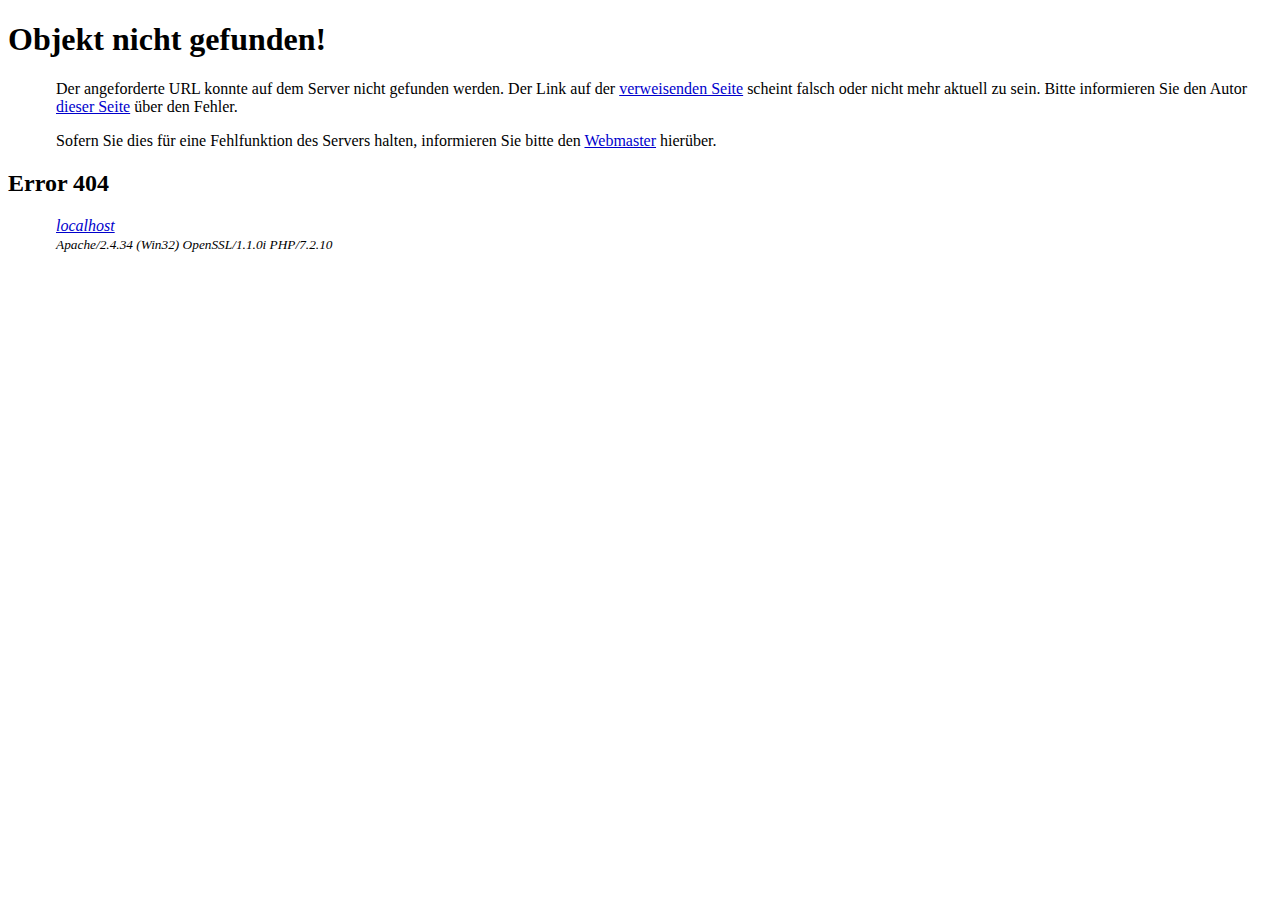
<file: calendar/tmp.html>
<?xml version="1.0" encoding="UTF-8"?>

<!DOCTYPE html PUBLIC "-//W3C//DTD XHTML 1.0 Strict//EN"

  "http://www.w3.org/TR/xhtml1/DTD/xhtml1-strict.dtd">

<html xmlns="http://www.w3.org/1999/xhtml" lang="de" xml:lang="de">

<head>

<title>Objekt nicht gefunden!</title>

<link rev="made" href="mailto:postmaster@localhost" />

<style type="text/css"><!--/*--><![CDATA[/*><!--*/ 

    body { color: #000000; background-color: #FFFFFF; }

    a:link { color: #0000CC; }

    p, address {margin-left: 3em;}

    span {font-size: smaller;}

/*]]>*/--></style>

</head>



<body>

<h1>Objekt nicht gefunden!</h1>

<p>





    Der angeforderte URL konnte auf dem Server nicht gefunden werden.



  



    Der Link auf der

    <a href="http://localhost:8080/website-sandbox/calendar/">verweisenden

    Seite</a> scheint falsch oder nicht mehr aktuell zu sein.

    Bitte informieren Sie den Autor

    <a href="http://localhost:8080/website-sandbox/calendar/">dieser Seite</a>

    &uuml;ber den Fehler.



  



</p>

<p>

Sofern Sie dies f&uuml;r eine Fehlfunktion des Servers halten,

informieren Sie bitte den 

<a href="mailto:postmaster@localhost">Webmaster</a>

hier&uuml;ber.



</p>



<h2>Error 404</h2>

<address>

  <a href="/">localhost</a><br />

  <span>Apache/2.4.34 (Win32) OpenSSL/1.1.0i PHP/7.2.10</span>

</address>

</body>

</html>
</file>
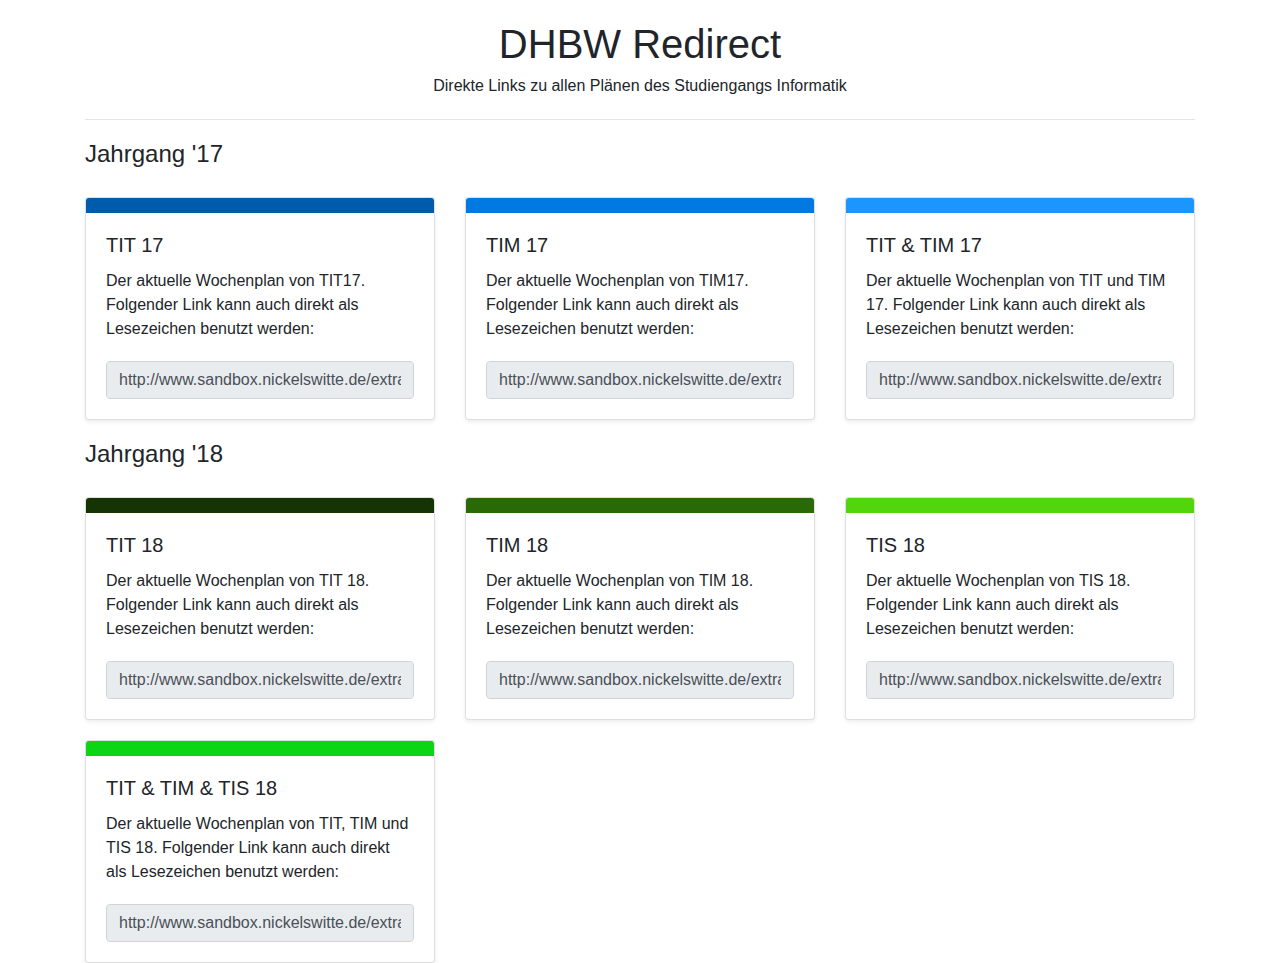
<file: extras/dhbw-plans.html>
<!doctype html>
<html>

<head lang="de">
	<meta charset="utf-8">
	<title>DHBW Redirect</title>
	<meta name="Nickels Witte" content="">
	<meta name="description" content="">
	<meta name="viewport" content="width=device-width, initial-scale=1">

	<!-- The different css stylings -->
	<link rel="stylesheet" href="../css/style.css">
	<link rel="stylesheet" href="../css/redirect.css">

	<!-- Bootstrap -->
	<link rel="stylesheet" href="../lib/bootstrap-4.3.1-dist/css/bootstrap.min.css">

	<!-- Set Favicon -->
	<link rel="shortcut icon" href="../img/favicon.ico">

	<!-- Favicon -->
	<link rel="icon" type="image/png" href="../img/favicon.ico" sizes="32x32">
	<link rel="icon" type="image/png" href="../img/favicon.ico" sizes="96x96">

</head>

<body>

	<div class="container">

		<!-- Title -->
		<div class="row top-buffer">
			<div class="col">
				<h1 class="text-center">DHBW Redirect</h1>
				<!---->
				
				<h6 class="text-center">Direkte Links zu allen Plänen des Studiengangs Informatik</h6>
			</div>
		</div>

		<hr/>


		<div class="row top-buffer">
			<div class="col">
				<p class="h4">Jahrgang '17</p>
			</div>
		</div>

		<!-- First deck of cards -->
		<div class="row top-buffer">
			<div class="col-md">
				<div class="card-deck">
					
					<div class="card shadow-animation" onclick="raplaRedirect('TIT17');" style="cursor: pointer;">
						<div class="bd-placeholder-img card-img-top" style="background-color: #005baa; height:15px;"></div>
						<div class="card-body">
							<h5 class="card-title">TIT 17</h5>

							<p class="card-text">Der aktuelle Wochenplan von TIT17. Folgender Link kann auch direkt als Lesezeichen benutzt werden:</p>
							
							<input class="form-control top-buffer" id="input_tim17" type="text" onclick="event.stopPropagation();this.select();"
								value="http://www.sandbox.nickelswitte.de/extras/dhbw-redirect.html?course=TIT17"
								readonly>
							
						</div>
					</div>

					<div class="card shadow-animation" onclick="raplaRedirect('TIM17')" style="cursor: pointer;">
						<div class="bd-placeholder-img card-img-top" style="background-color: #0079e2; height: 15px; "></div>
						<div class="card-body">
							<h5 class="card-title">TIM 17</h5>

							<p class="card-text">Der aktuelle Wochenplan von TIM17. Folgender Link kann auch direkt als Lesezeichen benutzt werden:</p>
							
							<input class="form-control top-buffer" type="text" onclick="event.stopPropagation();this.select();"
								value="http://www.sandbox.nickelswitte.de/extras/dhbw-redirect.html?course=TIM17"
								readonly>
							
						</div>
					</div>


					<div class="card shadow-animation" onclick="raplaRedirect('TIM17%2BTIT17')" style="cursor: pointer;">
						<div class="bd-placeholder-img card-img-top" style="background-color: #1c96ff; height: 15px; "></div>
						<div class="card-body">
							<h5 class="card-title">TIT & TIM 17</h5>

							<p class="card-text">Der aktuelle Wochenplan von TIT und TIM 17. Folgender Link kann auch direkt als Lesezeichen benutzt werden:</p>
							
							<input class="form-control top-buffer" type="text" onclick="event.stopPropagation();this.select();"
								value="http://www.sandbox.nickelswitte.de/extras/dhbw-redirect.html?course=TIM17%2BTIT17"
								readonly>	
						</div>
					</div>
				</div>
			</div>
		</div>



		<div class="row top-buffer">
			<div class="col">
				<p class="h4">Jahrgang '18</p>
			</div>
		</div>

		
		<!-- Second deck of cards -->
		<div class="row top-buffer">
			<div class="col">
				<div class="card-deck">
					<div class="card shadow-animation" onclick="raplaRedirect('TIT18');" style="cursor: pointer;">
						<div class="bd-placeholder-img card-img-top" style="background-color: #143503; height: 15px; "></div>
						<div class="card-body">
							<h5 class="card-title">TIT 18</h5>
							<p class="card-text">Der aktuelle Wochenplan von TIT 18. 
								Folgender Link kann auch direkt als Lesezeichen benutzt werden:</p>
							<input class="form-control top-buffer" type="text" onclick="event.stopPropagation();this.select();"
							value="http://www.sandbox.nickelswitte.de/extras/dhbw-redirect.html?course=TIT18"
							readonly>
						</div>
					</div>
					<div class="card shadow-animation" onclick="raplaRedirect('TIM18');" style="cursor: pointer;">
						<div class="bd-placeholder-img card-img-top" style="background-color: #296a06; height: 15px; "></div>
						<div class="card-body">
							<h5 class="card-title">TIM 18</h5>
							<p class="card-text">Der aktuelle Wochenplan von TIM 18. 
									Folgender Link kann auch direkt als Lesezeichen benutzt werden:
							</p>
							<input class="form-control top-buffer" type="text" onclick="event.stopPropagation();this.select();"
							value="http://www.sandbox.nickelswitte.de/extras/dhbw-redirect.html?course=TIM18"
							readonly>
						</div>
					</div>

					<div class="card shadow-animation" onclick="raplaRedirect('TIS18');" style="cursor: pointer;">
						<div class="bd-placeholder-img card-img-top" style="background-color: #53d50c; height: 15px; "></div>
						<div class="card-body">
							<h5 class="card-title">TIS 18</h5>
							<p class="card-text">Der aktuelle Wochenplan von TIS 18. 
									Folgender Link kann auch direkt als Lesezeichen benutzt werden:
							</p>
							<input class="form-control top-buffer" type="text" onclick="event.stopPropagation();this.select();"
							value="http://www.sandbox.nickelswitte.de/extras/dhbw-redirect.html?course=TIS18"
							readonly>
						</div>
					</div>
				</div>
			</div>
		</div>

		<div class="row top-buffer bottom-buffer">
			<div class="col-sm-4">
				<div class="card-deck">
					<div class="card shadow-animation" onclick="raplaRedirect('TIM18%2BTIT18%2BTIS18');" style="cursor: pointer;">
						<div class="bd-placeholder-img card-img-top" style="background-color: #0cd515; height: 15px; "></div>
						<div class="card-body">
							<h5 class="card-title">TIT & TIM & TIS 18</h5>
							<p class="card-text">Der aktuelle Wochenplan von TIT, TIM und TIS 18. 
								Folgender Link kann auch direkt als Lesezeichen benutzt werden:</p>
							<input class="form-control top-buffer" type="text" onclick="event.stopPropagation();this.select();"
							value="http://www.sandbox.nickelswitte.de/extras/dhbw-redirect.html?course=TIM18%2BTIT18%2BTIS18"
							readonly>
						</div>
					</div>
				</div>
			</div>
		</div>


	</div>



	
	<!-- Load the custom rapla js for redirection -->
	<script src="../js/rapla/rapla_utils.js"></script>


</body>

</html>
</file>
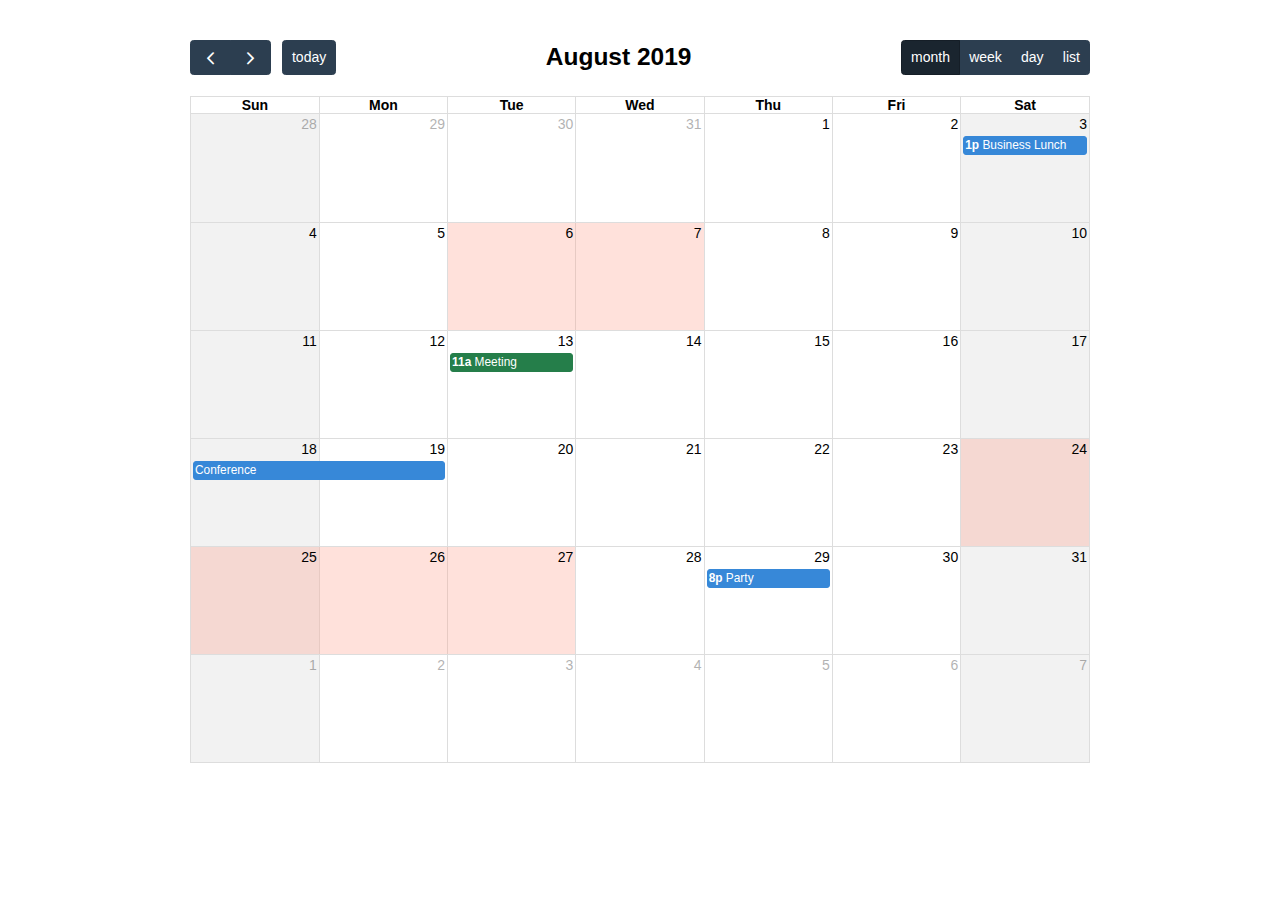
<file: lib/fullcalendar/examples/background-events.html>
<!DOCTYPE html>
<html>
<head>
<meta charset='utf-8' />
<link href='../packages/core/main.css' rel='stylesheet' />
<link href='../packages/daygrid/main.css' rel='stylesheet' />
<link href='../packages/timegrid/main.css' rel='stylesheet' />
<link href='../packages/list/main.css' rel='stylesheet' />
<script src='../packages/core/main.js'></script>
<script src='../packages/interaction/main.js'></script>
<script src='../packages/daygrid/main.js'></script>
<script src='../packages/timegrid/main.js'></script>
<script src='../packages/list/main.js'></script>
<script>

  document.addEventListener('DOMContentLoaded', function() {
    var calendarEl = document.getElementById('calendar');

    var calendar = new FullCalendar.Calendar(calendarEl, {
      plugins: [ 'interaction', 'dayGrid', 'timeGrid', 'list' ],
      header: {
        left: 'prev,next today',
        center: 'title',
        right: 'dayGridMonth,timeGridWeek,timeGridDay,listMonth'
      },
      defaultDate: '2019-08-12',
      navLinks: true, // can click day/week names to navigate views
      businessHours: true, // display business hours
      editable: true,
      events: [
        {
          title: 'Business Lunch',
          start: '2019-08-03T13:00:00',
          constraint: 'businessHours'
        },
        {
          title: 'Meeting',
          start: '2019-08-13T11:00:00',
          constraint: 'availableForMeeting', // defined below
          color: '#257e4a'
        },
        {
          title: 'Conference',
          start: '2019-08-18',
          end: '2019-08-20'
        },
        {
          title: 'Party',
          start: '2019-08-29T20:00:00'
        },

        // areas where "Meeting" must be dropped
        {
          groupId: 'availableForMeeting',
          start: '2019-08-11T10:00:00',
          end: '2019-08-11T16:00:00',
          rendering: 'background'
        },
        {
          groupId: 'availableForMeeting',
          start: '2019-08-13T10:00:00',
          end: '2019-08-13T16:00:00',
          rendering: 'background'
        },

        // red areas where no events can be dropped
        {
          start: '2019-08-24',
          end: '2019-08-28',
          overlap: false,
          rendering: 'background',
          color: '#ff9f89'
        },
        {
          start: '2019-08-06',
          end: '2019-08-08',
          overlap: false,
          rendering: 'background',
          color: '#ff9f89'
        }
      ]
    });

    calendar.render();
  });

</script>
<style>

  body {
    margin: 40px 10px;
    padding: 0;
    font-family: Arial, Helvetica Neue, Helvetica, sans-serif;
    font-size: 14px;
  }

  #calendar {
    max-width: 900px;
    margin: 0 auto;
  }

</style>
</head>
<body>

  <div id='calendar'></div>

</body>
</html>
</file>
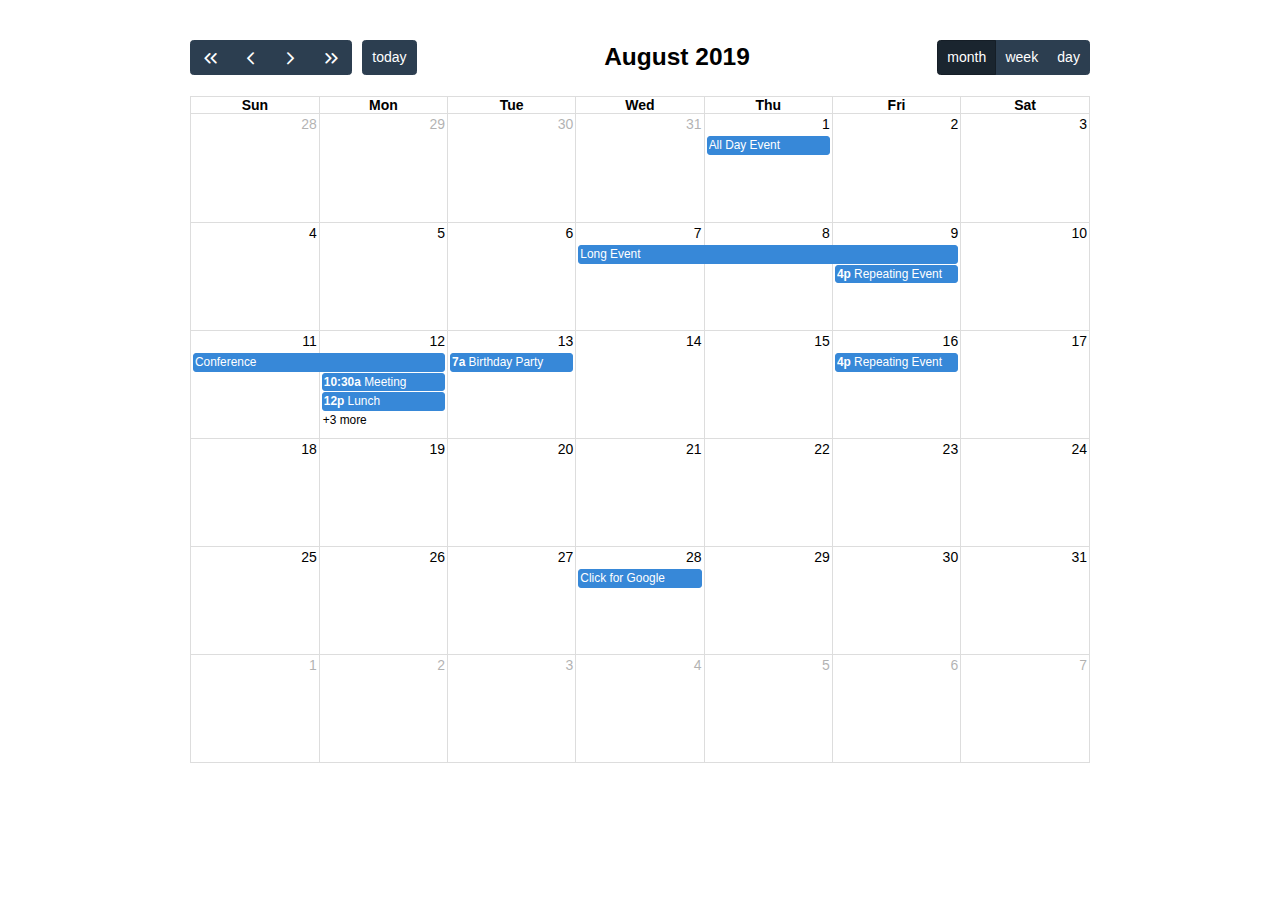
<file: lib/fullcalendar/examples/daygrid-views.html>
<!DOCTYPE html>
<html>
<head>
<meta charset='utf-8' />
<link href='../packages/core/main.css' rel='stylesheet' />
<link href='../packages/daygrid/main.css' rel='stylesheet' />
<script src='../packages/core/main.js'></script>
<script src='../packages/interaction/main.js'></script>
<script src='../packages/daygrid/main.js'></script>
<script>

  document.addEventListener('DOMContentLoaded', function() {
    var calendarEl = document.getElementById('calendar');

    var calendar = new FullCalendar.Calendar(calendarEl, {
      plugins: [ 'interaction', 'dayGrid' ],
      header: {
        left: 'prevYear,prev,next,nextYear today',
        center: 'title',
        right: 'dayGridMonth,dayGridWeek,dayGridDay'
      },
      defaultDate: '2019-08-12',
      navLinks: true, // can click day/week names to navigate views
      editable: true,
      eventLimit: true, // allow "more" link when too many events
      events: [
        {
          title: 'All Day Event',
          start: '2019-08-01'
        },
        {
          title: 'Long Event',
          start: '2019-08-07',
          end: '2019-08-10'
        },
        {
          groupId: 999,
          title: 'Repeating Event',
          start: '2019-08-09T16:00:00'
        },
        {
          groupId: 999,
          title: 'Repeating Event',
          start: '2019-08-16T16:00:00'
        },
        {
          title: 'Conference',
          start: '2019-08-11',
          end: '2019-08-13'
        },
        {
          title: 'Meeting',
          start: '2019-08-12T10:30:00',
          end: '2019-08-12T12:30:00'
        },
        {
          title: 'Lunch',
          start: '2019-08-12T12:00:00'
        },
        {
          title: 'Meeting',
          start: '2019-08-12T14:30:00'
        },
        {
          title: 'Happy Hour',
          start: '2019-08-12T17:30:00'
        },
        {
          title: 'Dinner',
          start: '2019-08-12T20:00:00'
        },
        {
          title: 'Birthday Party',
          start: '2019-08-13T07:00:00'
        },
        {
          title: 'Click for Google',
          url: 'http://google.com/',
          start: '2019-08-28'
        }
      ]
    });

    calendar.render();
  });

</script>
<style>

  body {
    margin: 40px 10px;
    padding: 0;
    font-family: Arial, Helvetica Neue, Helvetica, sans-serif;
    font-size: 14px;
  }

  #calendar {
    max-width: 900px;
    margin: 0 auto;
  }

</style>
</head>
<body>

  <div id='calendar'></div>

</body>
</html>
</file>
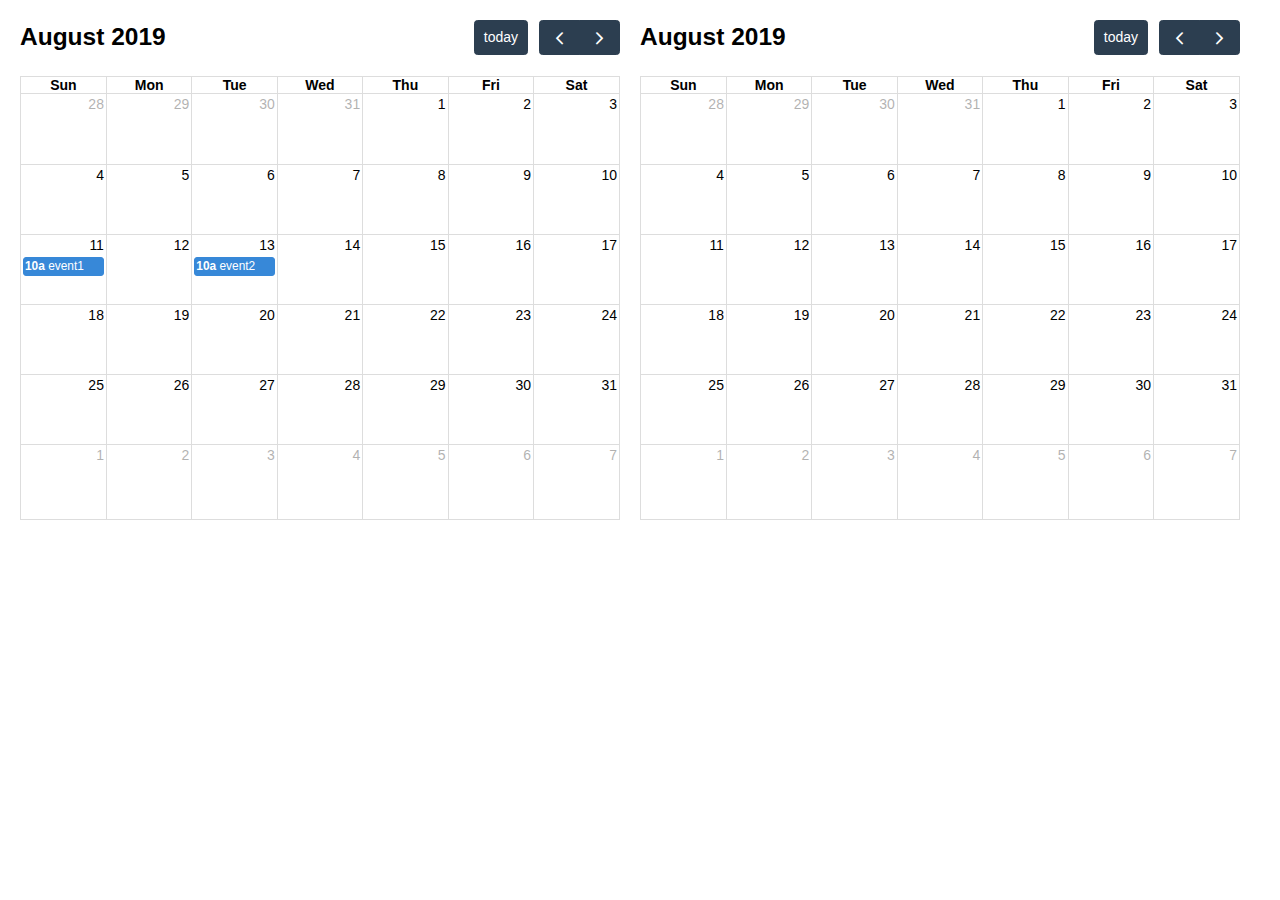
<file: lib/fullcalendar/examples/external-dragging-2cals.html>
<!DOCTYPE html>
<html>
<head>
<meta charset='utf-8' />
<link href='../packages/core/main.css' rel='stylesheet' />
<link href='../packages/daygrid/main.css' rel='stylesheet' />
<script src='../packages/core/main.js'></script>
<script src='../packages/interaction/main.js'></script>
<script src='../packages/daygrid/main.js'></script>
<script>

  document.addEventListener('DOMContentLoaded', function() {
    var srcCalendarEl = document.getElementById('source-calendar');
    var destCalendarEl = document.getElementById('destination-calendar');

    var srcCalendar = new FullCalendar.Calendar(srcCalendarEl, {
      plugins: [ 'interaction', 'dayGrid' ],
      editable: true,
      defaultDate: '2019-08-12',
      events: [
        {
          title: 'event1',
          start: '2019-08-11T10:00:00',
          end: '2019-08-11T16:00:00'
        },
        {
          title: 'event2',
          start: '2019-08-13T10:00:00',
          end: '2019-08-13T16:00:00'
        }
      ],
      eventLeave: function(info) {
        console.log('event left!', info.event);
      }
    });

    var destCalendar = new FullCalendar.Calendar(destCalendarEl, {
      plugins: [ 'interaction', 'dayGrid' ],
      defaultDate: '2019-08-12',
      editable: true,
      droppable: true, // will let it receive events!
      eventReceive: function(info) {
        console.log('event received!', info.event);
      }
    });

    srcCalendar.render();
    destCalendar.render();
  });

</script>
<style>

  body {
    margin: 20px 0 0 20px;
    font-size: 14px;
    font-family: Arial, Helvetica Neue, Helvetica, sans-serif;
  }

  #source-calendar,
  #destination-calendar {
    float: left;
    width: 600px;
    margin: 0 20px 20px 0;
  }

</style>
</head>
<body>

  <div id='source-calendar'></div>
  <div id='destination-calendar'></div>

</body>
</html>
</file>
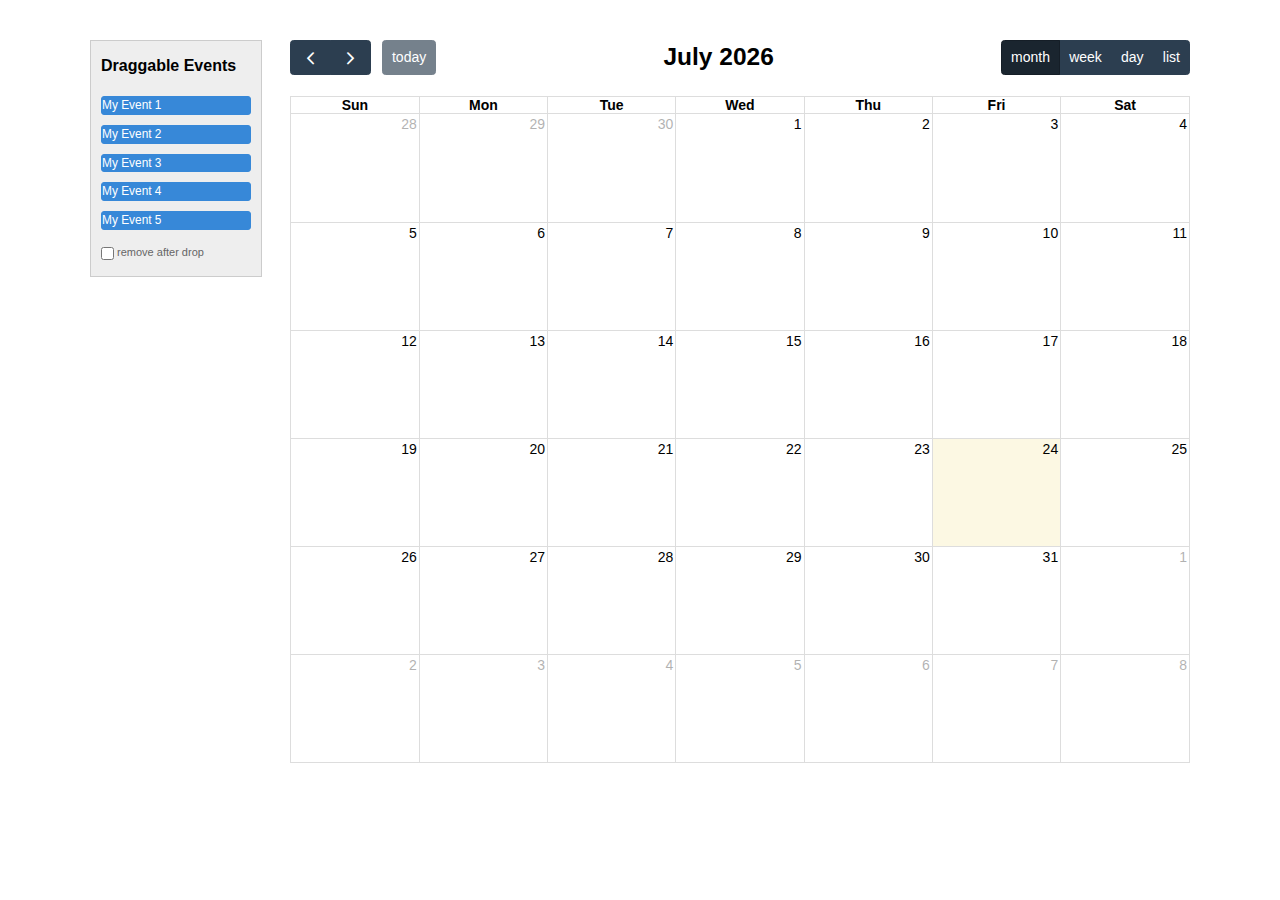
<file: lib/fullcalendar/examples/external-dragging-builtin.html>
<!DOCTYPE html>
<html>
<head>
<meta charset='utf-8' />
<link href='../packages/core/main.css' rel='stylesheet' />
<link href='../packages/daygrid/main.css' rel='stylesheet' />
<link href='../packages/timegrid/main.css' rel='stylesheet' />
<link href='../packages/list/main.css' rel='stylesheet' />
<script src='../packages/core/main.js'></script>
<script src='../packages/interaction/main.js'></script>
<script src='../packages/daygrid/main.js'></script>
<script src='../packages/timegrid/main.js'></script>
<script src='../packages/list/main.js'></script>
<script>

  document.addEventListener('DOMContentLoaded', function() {
    var Calendar = FullCalendar.Calendar;
    var Draggable = FullCalendarInteraction.Draggable

    /* initialize the external events
    -----------------------------------------------------------------*/

    var containerEl = document.getElementById('external-events-list');
    new Draggable(containerEl, {
      itemSelector: '.fc-event',
      eventData: function(eventEl) {
        return {
          title: eventEl.innerText.trim()
        }
      }
    });

    //// the individual way to do it
    // var containerEl = document.getElementById('external-events-list');
    // var eventEls = Array.prototype.slice.call(
    //   containerEl.querySelectorAll('.fc-event')
    // );
    // eventEls.forEach(function(eventEl) {
    //   new Draggable(eventEl, {
    //     eventData: {
    //       title: eventEl.innerText.trim(),
    //     }
    //   });
    // });

    /* initialize the calendar
    -----------------------------------------------------------------*/

    var calendarEl = document.getElementById('calendar');
    var calendar = new Calendar(calendarEl, {
      plugins: [ 'interaction', 'dayGrid', 'timeGrid', 'list' ],
      header: {
        left: 'prev,next today',
        center: 'title',
        right: 'dayGridMonth,timeGridWeek,timeGridDay,listWeek'
      },
      editable: true,
      droppable: true, // this allows things to be dropped onto the calendar
      drop: function(arg) {
        // is the "remove after drop" checkbox checked?
        if (document.getElementById('drop-remove').checked) {
          // if so, remove the element from the "Draggable Events" list
          arg.draggedEl.parentNode.removeChild(arg.draggedEl);
        }
      }
    });
    calendar.render();

  });

</script>
<style>

  body {
    margin-top: 40px;
    font-size: 14px;
    font-family: Arial, Helvetica Neue, Helvetica, sans-serif;
  }

  #wrap {
    width: 1100px;
    margin: 0 auto;
  }

  #external-events {
    float: left;
    width: 150px;
    padding: 0 10px;
    border: 1px solid #ccc;
    background: #eee;
    text-align: left;
  }

  #external-events h4 {
    font-size: 16px;
    margin-top: 0;
    padding-top: 1em;
  }

  #external-events .fc-event {
    margin: 10px 0;
    cursor: pointer;
  }

  #external-events p {
    margin: 1.5em 0;
    font-size: 11px;
    color: #666;
  }

  #external-events p input {
    margin: 0;
    vertical-align: middle;
  }

  #calendar {
    float: right;
    width: 900px;
  }

</style>
</head>
<body>
  <div id='wrap'>

    <div id='external-events'>
      <h4>Draggable Events</h4>

      <div id='external-events-list'>
        <div class='fc-event'>My Event 1</div>
        <div class='fc-event'>My Event 2</div>
        <div class='fc-event'>My Event 3</div>
        <div class='fc-event'>My Event 4</div>
        <div class='fc-event'>My Event 5</div>
      </div>

      <p>
        <input type='checkbox' id='drop-remove' />
        <label for='drop-remove'>remove after drop</label>
      </p>
    </div>

    <div id='calendar'></div>

    <div style='clear:both'></div>

  </div>
</body>
</html>
</file>
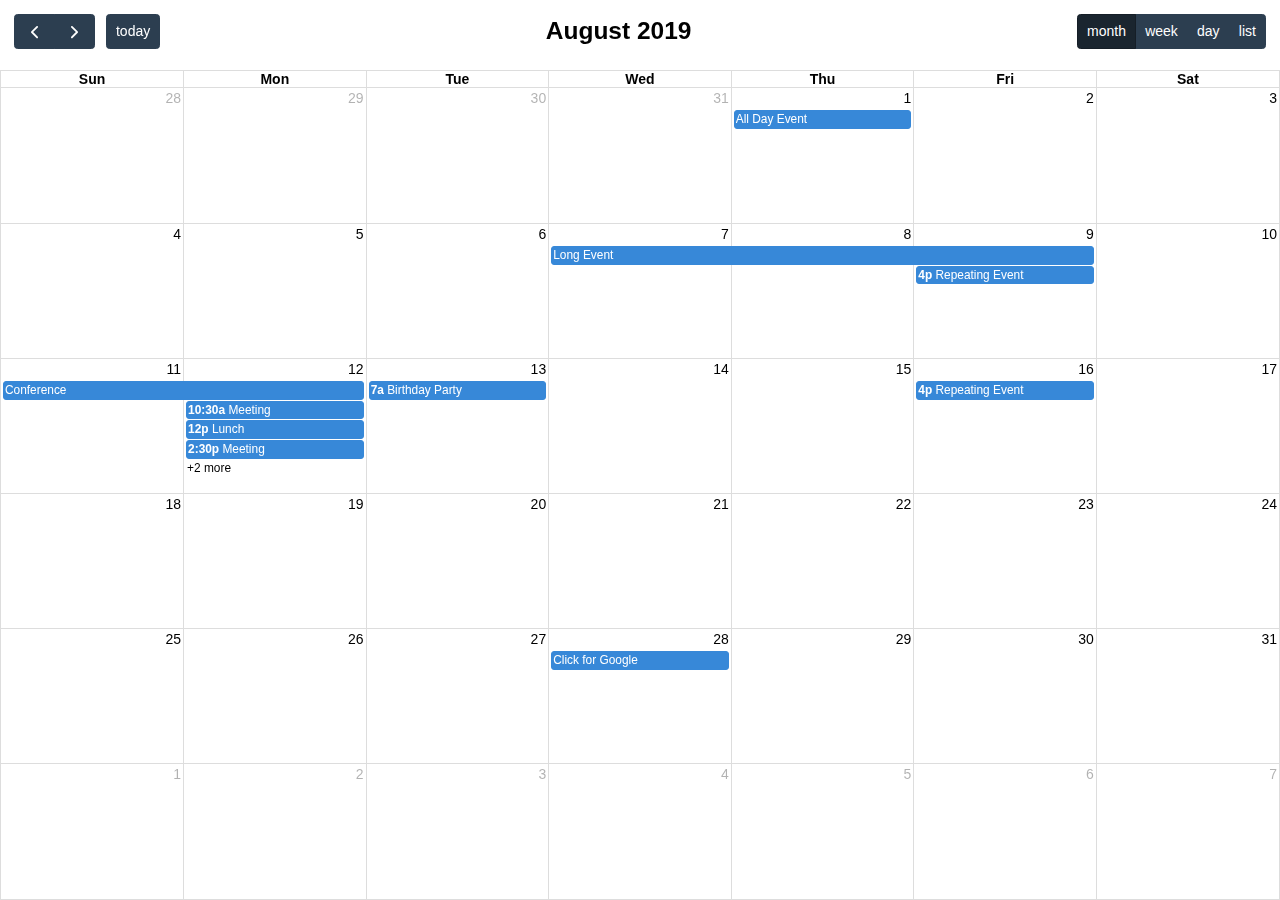
<file: lib/fullcalendar/examples/full-height.html>
<!DOCTYPE html>
<html>
<head>
<meta charset='utf-8' />
<link href='../packages/core/main.css' rel='stylesheet' />
<link href='../packages/daygrid/main.css' rel='stylesheet' />
<link href='../packages/timegrid/main.css' rel='stylesheet' />
<link href='../packages/list/main.css' rel='stylesheet' />
<script src='../packages/core/main.js'></script>
<script src='../packages/interaction/main.js'></script>
<script src='../packages/daygrid/main.js'></script>
<script src='../packages/timegrid/main.js'></script>
<script src='../packages/list/main.js'></script>
<script>

  document.addEventListener('DOMContentLoaded', function() {
    var calendarEl = document.getElementById('calendar');

    var calendar = new FullCalendar.Calendar(calendarEl, {
      plugins: [ 'interaction', 'dayGrid', 'timeGrid', 'list' ],
      height: 'parent',
      header: {
        left: 'prev,next today',
        center: 'title',
        right: 'dayGridMonth,timeGridWeek,timeGridDay,listWeek'
      },
      defaultView: 'dayGridMonth',
      defaultDate: '2019-08-12',
      navLinks: true, // can click day/week names to navigate views
      editable: true,
      eventLimit: true, // allow "more" link when too many events
      events: [
        {
          title: 'All Day Event',
          start: '2019-08-01',
        },
        {
          title: 'Long Event',
          start: '2019-08-07',
          end: '2019-08-10'
        },
        {
          groupId: 999,
          title: 'Repeating Event',
          start: '2019-08-09T16:00:00'
        },
        {
          groupId: 999,
          title: 'Repeating Event',
          start: '2019-08-16T16:00:00'
        },
        {
          title: 'Conference',
          start: '2019-08-11',
          end: '2019-08-13'
        },
        {
          title: 'Meeting',
          start: '2019-08-12T10:30:00',
          end: '2019-08-12T12:30:00'
        },
        {
          title: 'Lunch',
          start: '2019-08-12T12:00:00'
        },
        {
          title: 'Meeting',
          start: '2019-08-12T14:30:00'
        },
        {
          title: 'Happy Hour',
          start: '2019-08-12T17:30:00'
        },
        {
          title: 'Dinner',
          start: '2019-08-12T20:00:00'
        },
        {
          title: 'Birthday Party',
          start: '2019-08-13T07:00:00'
        },
        {
          title: 'Click for Google',
          url: 'http://google.com/',
          start: '2019-08-28'
        }
      ]
    });

    calendar.render();
  });

</script>
<style>

  html, body {
    overflow: hidden; /* don't do scrollbars */
    font-family: Arial, Helvetica Neue, Helvetica, sans-serif;
    font-size: 14px;
  }

  #calendar-container {
    position: fixed;
    top: 0;
    left: 0;
    right: 0;
    bottom: 0;
  }

  .fc-header-toolbar {
    /*
    the calendar will be butting up against the edges,
    but let's scoot in the header's buttons
    */
    padding-top: 1em;
    padding-left: 1em;
    padding-right: 1em;
  }

</style>
</head>
<body>

  <div id='calendar-container'>
    <div id='calendar'></div>
  </div>

</body>
</html>
</file>
<file: css/style.css>
html, body {
    height: 100%;
}


.mainBody {

    padding-bottom: 20px;
}

#container {
    padding-top: 20px;
}

.aLittleMarginBottom {
    margin-bottom: 1rem;
}

.testClass {
    max-width: 100%;
    height: auto;
}

.sketchControlDiv > * {
    /* This will space the children */
    margin: 0 1.5rem 0 0;
}

.sketchControlDiv > p {
    white-space: nowrap;
}

.sketchControlDiv > div > label {
    margin-left: 0.33rem;
}

.sketchControl {
    
}

.delink {
    color: #212529;
}

.delink:hover {
    color: #212529;
}

#headingOne {
    cursor: pointer;
}
</file>
<file: css/redirect.css>
.top-buffer { margin-top:20px; }

.bottom-buffer { margin-bottom: 20px; }

.shadow-animation {
    box-shadow: 0 .125rem .25rem rgba(0,0,0,.075) !important;
    transition: 0.15s;
}

.shadow-animation:hover {
    box-shadow: 0 .5rem 1rem rgba(0,0,0,.15) !important;
    transition: 0.15s;
}

.rotate-container {
    height: 100vh;
    display: flex;
    justify-content: center;
    align-items: center;
}

.rotate {
    overflow: hidden;
    transition-duration: 0.8s;
    transition-property: transform;
}

.rotate-container:hover > .rotate {
    transform: rotate(360deg);
    -webkit-transform: rotate(360deg);
}

/*
.scale-animation {
    height: 15px;
    transition: ease-in 0.15s;
}

.shadow-animation:hover > .scale-animation{
    height: 20px;
    transition: ease-in 0.15s;
}

.shadow-animation:hover > .card-body{
    padding-top: calc(1.25rem - 5px) !important;
    transition: ease-in 0.15s;
}

.card-body{
    transition: ease-in 0.15s;
}
**/
</file>
<file: lib/fullcalendar/packages/core/main.css>
@charset "UTF-8";
.fc {
  direction: ltr;
  text-align: left;
}

.fc-rtl {
  text-align: right;
}

body .fc {
  /* extra precedence to overcome jqui */
  font-size: 1em;
}

/* Colors
--------------------------------------------------------------------------------------------------*/
.fc-highlight {
  /* when user is selecting cells */
  background: #bce8f1;
  opacity: 0.3;
}

.fc-bgevent {
  /* default look for background events */
  background: #8fdf82;
  opacity: 0.3;
}

.fc-nonbusiness {
  /* default look for non-business-hours areas */
  /* will inherit .fc-bgevent's styles */
  background: #d7d7d7;
}

/* Popover
--------------------------------------------------------------------------------------------------*/
.fc-popover {
  position: absolute;
  box-shadow: 0 2px 6px rgba(0, 0, 0, 0.15);
}

.fc-popover .fc-header {
  /* TODO: be more consistent with fc-head/fc-body */
  display: flex;
  flex-direction: row;
  justify-content: space-between;
  align-items: center;
  padding: 2px 4px;
}

.fc-rtl .fc-popover .fc-header {
  flex-direction: row-reverse;
}

.fc-popover .fc-header .fc-title {
  margin: 0 2px;
}

.fc-popover .fc-header .fc-close {
  cursor: pointer;
  opacity: 0.65;
  font-size: 1.1em;
}

/* Misc Reusable Components
--------------------------------------------------------------------------------------------------*/
.fc-divider {
  border-style: solid;
  border-width: 1px;
}

hr.fc-divider {
  height: 0;
  margin: 0;
  padding: 0 0 2px;
  /* height is unreliable across browsers, so use padding */
  border-width: 1px 0;
}

.fc-bg,
.fc-bgevent-skeleton,
.fc-highlight-skeleton,
.fc-mirror-skeleton {
  /* these element should always cling to top-left/right corners */
  position: absolute;
  top: 0;
  left: 0;
  right: 0;
}

.fc-bg {
  bottom: 0;
  /* strech bg to bottom edge */
}

.fc-bg table {
  height: 100%;
  /* strech bg to bottom edge */
}

/* Tables
--------------------------------------------------------------------------------------------------*/
.fc table {
  width: 100%;
  box-sizing: border-box;
  /* fix scrollbar issue in firefox */
  table-layout: fixed;
  border-collapse: collapse;
  border-spacing: 0;
  font-size: 1em;
  /* normalize cross-browser */
}

.fc th {
  text-align: center;
}

.fc th,
.fc td {
  border-style: solid;
  border-width: 1px;
  padding: 0;
  vertical-align: top;
}

.fc td.fc-today {
  border-style: double;
  /* overcome neighboring borders */
}

/* Internal Nav Links
--------------------------------------------------------------------------------------------------*/
a[data-goto] {
  cursor: pointer;
}

a[data-goto]:hover {
  text-decoration: underline;
}

/* Fake Table Rows
--------------------------------------------------------------------------------------------------*/
.fc .fc-row {
  /* extra precedence to overcome themes forcing a 1px border */
  /* no visible border by default. but make available if need be (scrollbar width compensation) */
  border-style: solid;
  border-width: 0;
}

.fc-row table {
  /* don't put left/right border on anything within a fake row.
     the outer tbody will worry about this */
  border-left: 0 hidden transparent;
  border-right: 0 hidden transparent;
  /* no bottom borders on rows */
  border-bottom: 0 hidden transparent;
}

.fc-row:first-child table {
  border-top: 0 hidden transparent;
  /* no top border on first row */
}

/* Day Row (used within the header and the DayGrid)
--------------------------------------------------------------------------------------------------*/
.fc-row {
  position: relative;
}

.fc-row .fc-bg {
  z-index: 1;
}

/* highlighting cells & background event skeleton */
.fc-row .fc-bgevent-skeleton,
.fc-row .fc-highlight-skeleton {
  bottom: 0;
  /* stretch skeleton to bottom of row */
}

.fc-row .fc-bgevent-skeleton table,
.fc-row .fc-highlight-skeleton table {
  height: 100%;
  /* stretch skeleton to bottom of row */
}

.fc-row .fc-highlight-skeleton td,
.fc-row .fc-bgevent-skeleton td {
  border-color: transparent;
}

.fc-row .fc-bgevent-skeleton {
  z-index: 2;
}

.fc-row .fc-highlight-skeleton {
  z-index: 3;
}

/*
row content (which contains day/week numbers and events) as well as "mirror" (which contains
temporary rendered events).
*/
.fc-row .fc-content-skeleton {
  position: relative;
  z-index: 4;
  padding-bottom: 2px;
  /* matches the space above the events */
}

.fc-row .fc-mirror-skeleton {
  z-index: 5;
}

.fc .fc-row .fc-content-skeleton table,
.fc .fc-row .fc-content-skeleton td,
.fc .fc-row .fc-mirror-skeleton td {
  /* see-through to the background below */
  /* extra precedence to prevent theme-provided backgrounds */
  background: none;
  /* in case <td>s are globally styled */
  border-color: transparent;
}

.fc-row .fc-content-skeleton td,
.fc-row .fc-mirror-skeleton td {
  /* don't put a border between events and/or the day number */
  border-bottom: 0;
}

.fc-row .fc-content-skeleton tbody td,
.fc-row .fc-mirror-skeleton tbody td {
  /* don't put a border between event cells */
  border-top: 0;
}

/* Scrolling Container
--------------------------------------------------------------------------------------------------*/
.fc-scroller {
  -webkit-overflow-scrolling: touch;
}

/* TODO: move to timegrid/daygrid */
.fc-scroller > .fc-day-grid,
.fc-scroller > .fc-time-grid {
  position: relative;
  /* re-scope all positions */
  width: 100%;
  /* hack to force re-sizing this inner element when scrollbars appear/disappear */
}

/* Global Event Styles
--------------------------------------------------------------------------------------------------*/
.fc-event {
  position: relative;
  /* for resize handle and other inner positioning */
  display: block;
  /* make the <a> tag block */
  font-size: 0.85em;
  line-height: 1.4;
  border-radius: 3px;
  border: 1px solid #3788d8;
}

.fc-event,
.fc-event-dot {
  background-color: #3788d8;
  /* default BACKGROUND color */
}

.fc-event,
.fc-event:hover {
  color: #fff;
  /* default TEXT color */
  text-decoration: none;
  /* if <a> has an href */
}

.fc-event[href],
.fc-event.fc-draggable {
  cursor: pointer;
  /* give events with links and draggable events a hand mouse pointer */
}

.fc-not-allowed,
.fc-not-allowed .fc-event {
  /* to override an event's custom cursor */
  cursor: not-allowed;
}

.fc-event .fc-content {
  position: relative;
  z-index: 2;
}

/* resizer (cursor AND touch devices) */
.fc-event .fc-resizer {
  position: absolute;
  z-index: 4;
}

/* resizer (touch devices) */
.fc-event .fc-resizer {
  display: none;
}

.fc-event.fc-allow-mouse-resize .fc-resizer,
.fc-event.fc-selected .fc-resizer {
  /* only show when hovering or selected (with touch) */
  display: block;
}

/* hit area */
.fc-event.fc-selected .fc-resizer:before {
  /* 40x40 touch area */
  content: "";
  position: absolute;
  z-index: 9999;
  /* user of this util can scope within a lower z-index */
  top: 50%;
  left: 50%;
  width: 40px;
  height: 40px;
  margin-left: -20px;
  margin-top: -20px;
}

/* Event Selection (only for touch devices)
--------------------------------------------------------------------------------------------------*/
.fc-event.fc-selected {
  z-index: 9999 !important;
  /* overcomes inline z-index */
  box-shadow: 0 2px 5px rgba(0, 0, 0, 0.2);
}

.fc-event.fc-selected:after {
  content: "";
  position: absolute;
  z-index: 1;
  /* same z-index as fc-bg, behind text */
  /* overcome the borders */
  top: -1px;
  right: -1px;
  bottom: -1px;
  left: -1px;
  /* darkening effect */
  background: #000;
  opacity: 0.25;
}

/* Event Dragging
--------------------------------------------------------------------------------------------------*/
.fc-event.fc-dragging.fc-selected {
  box-shadow: 0 2px 7px rgba(0, 0, 0, 0.3);
}

.fc-event.fc-dragging:not(.fc-selected) {
  opacity: 0.75;
}

/* Horizontal Events
--------------------------------------------------------------------------------------------------*/
/* bigger touch area when selected */
.fc-h-event.fc-selected:before {
  content: "";
  position: absolute;
  z-index: 3;
  /* below resizers */
  top: -10px;
  bottom: -10px;
  left: 0;
  right: 0;
}

/* events that are continuing to/from another week. kill rounded corners and butt up against edge */
.fc-ltr .fc-h-event.fc-not-start,
.fc-rtl .fc-h-event.fc-not-end {
  margin-left: 0;
  border-left-width: 0;
  padding-left: 1px;
  /* replace the border with padding */
  border-top-left-radius: 0;
  border-bottom-left-radius: 0;
}

.fc-ltr .fc-h-event.fc-not-end,
.fc-rtl .fc-h-event.fc-not-start {
  margin-right: 0;
  border-right-width: 0;
  padding-right: 1px;
  /* replace the border with padding */
  border-top-right-radius: 0;
  border-bottom-right-radius: 0;
}

/* resizer (cursor AND touch devices) */
/* left resizer  */
.fc-ltr .fc-h-event .fc-start-resizer,
.fc-rtl .fc-h-event .fc-end-resizer {
  cursor: w-resize;
  left: -1px;
  /* overcome border */
}

/* right resizer */
.fc-ltr .fc-h-event .fc-end-resizer,
.fc-rtl .fc-h-event .fc-start-resizer {
  cursor: e-resize;
  right: -1px;
  /* overcome border */
}

/* resizer (mouse devices) */
.fc-h-event.fc-allow-mouse-resize .fc-resizer {
  width: 7px;
  top: -1px;
  /* overcome top border */
  bottom: -1px;
  /* overcome bottom border */
}

/* resizer (touch devices) */
.fc-h-event.fc-selected .fc-resizer {
  /* 8x8 little dot */
  border-radius: 4px;
  border-width: 1px;
  width: 6px;
  height: 6px;
  border-style: solid;
  border-color: inherit;
  background: #fff;
  /* vertically center */
  top: 50%;
  margin-top: -4px;
}

/* left resizer  */
.fc-ltr .fc-h-event.fc-selected .fc-start-resizer,
.fc-rtl .fc-h-event.fc-selected .fc-end-resizer {
  margin-left: -4px;
  /* centers the 8x8 dot on the left edge */
}

/* right resizer */
.fc-ltr .fc-h-event.fc-selected .fc-end-resizer,
.fc-rtl .fc-h-event.fc-selected .fc-start-resizer {
  margin-right: -4px;
  /* centers the 8x8 dot on the right edge */
}

/* DayGrid events
----------------------------------------------------------------------------------------------------
We use the full "fc-day-grid-event" class instead of using descendants because the event won't
be a descendant of the grid when it is being dragged.
*/
.fc-day-grid-event {
  margin: 1px 2px 0;
  /* spacing between events and edges */
  padding: 0 1px;
}

tr:first-child > td > .fc-day-grid-event {
  margin-top: 2px;
  /* a little bit more space before the first event */
}

.fc-mirror-skeleton tr:first-child > td > .fc-day-grid-event {
  margin-top: 0;
  /* except for mirror skeleton */
}

.fc-day-grid-event .fc-content {
  /* force events to be one-line tall */
  white-space: nowrap;
  overflow: hidden;
}

.fc-day-grid-event .fc-time {
  font-weight: bold;
}

/* resizer (cursor devices) */
/* left resizer  */
.fc-ltr .fc-day-grid-event.fc-allow-mouse-resize .fc-start-resizer,
.fc-rtl .fc-day-grid-event.fc-allow-mouse-resize .fc-end-resizer {
  margin-left: -2px;
  /* to the day cell's edge */
}

/* right resizer */
.fc-ltr .fc-day-grid-event.fc-allow-mouse-resize .fc-end-resizer,
.fc-rtl .fc-day-grid-event.fc-allow-mouse-resize .fc-start-resizer {
  margin-right: -2px;
  /* to the day cell's edge */
}

/* Event Limiting
--------------------------------------------------------------------------------------------------*/
/* "more" link that represents hidden events */
a.fc-more {
  margin: 1px 3px;
  font-size: 0.85em;
  cursor: pointer;
  text-decoration: none;
}

a.fc-more:hover {
  text-decoration: underline;
}

.fc-limited {
  /* rows and cells that are hidden because of a "more" link */
  display: none;
}

/* popover that appears when "more" link is clicked */
.fc-day-grid .fc-row {
  z-index: 1;
  /* make the "more" popover one higher than this */
}

.fc-more-popover {
  z-index: 2;
  width: 220px;
}

.fc-more-popover .fc-event-container {
  padding: 10px;
}

/* Now Indicator
--------------------------------------------------------------------------------------------------*/
.fc-now-indicator {
  position: absolute;
  border: 0 solid red;
}

/* Utilities
--------------------------------------------------------------------------------------------------*/
.fc-unselectable {
  -webkit-user-select: none;
  -khtml-user-select: none;
  -moz-user-select: none;
  -ms-user-select: none;
  user-select: none;
  -webkit-touch-callout: none;
  -webkit-tap-highlight-color: rgba(0, 0, 0, 0);
}

/*
TODO: more distinction between this file and common.css
*/
/* Colors
--------------------------------------------------------------------------------------------------*/
.fc-unthemed th,
.fc-unthemed td,
.fc-unthemed thead,
.fc-unthemed tbody,
.fc-unthemed .fc-divider,
.fc-unthemed .fc-row,
.fc-unthemed .fc-content,
.fc-unthemed .fc-popover,
.fc-unthemed .fc-list-view,
.fc-unthemed .fc-list-heading td {
  border-color: #ddd;
}

.fc-unthemed .fc-popover {
  background-color: #fff;
}

.fc-unthemed .fc-divider,
.fc-unthemed .fc-popover .fc-header,
.fc-unthemed .fc-list-heading td {
  background: #eee;
}

.fc-unthemed td.fc-today {
  background: #fcf8e3;
}

.fc-unthemed .fc-disabled-day {
  background: #d7d7d7;
  opacity: 0.3;
}

/* Icons
--------------------------------------------------------------------------------------------------
from https://feathericons.com/ and built with IcoMoon
*/
@font-face {
  font-family: "fcicons";
  src: url("[data-uri]") format("truetype");
  font-weight: normal;
  font-style: normal;
}
.fc-icon {
  /* use !important to prevent issues with browser extensions that change fonts */
  font-family: "fcicons" !important;
  speak: none;
  font-style: normal;
  font-weight: normal;
  font-variant: normal;
  text-transform: none;
  line-height: 1;
  /* Better Font Rendering =========== */
  -webkit-font-smoothing: antialiased;
  -moz-osx-font-smoothing: grayscale;
}

.fc-icon-chevron-left:before {
  content: "";
}

.fc-icon-chevron-right:before {
  content: "";
}

.fc-icon-chevrons-left:before {
  content: "";
}

.fc-icon-chevrons-right:before {
  content: "";
}

.fc-icon-minus-square:before {
  content: "";
}

.fc-icon-plus-square:before {
  content: "";
}

.fc-icon-x:before {
  content: "";
}

.fc-icon {
  display: inline-block;
  width: 1em;
  height: 1em;
  text-align: center;
}

/* Buttons
--------------------------------------------------------------------------------------------------
Lots taken from Flatly (MIT): https://bootswatch.com/4/flatly/bootstrap.css
*/
/* reset */
.fc-button {
  border-radius: 0;
  overflow: visible;
  text-transform: none;
  margin: 0;
  font-family: inherit;
  font-size: inherit;
  line-height: inherit;
}

.fc-button:focus {
  outline: 1px dotted;
  outline: 5px auto -webkit-focus-ring-color;
}

.fc-button {
  -webkit-appearance: button;
}

.fc-button:not(:disabled) {
  cursor: pointer;
}

.fc-button::-moz-focus-inner {
  padding: 0;
  border-style: none;
}

/* theme */
.fc-button {
  display: inline-block;
  font-weight: 400;
  color: #212529;
  text-align: center;
  vertical-align: middle;
  -webkit-user-select: none;
  -moz-user-select: none;
  -ms-user-select: none;
  user-select: none;
  background-color: transparent;
  border: 1px solid transparent;
  padding: 0.4em 0.65em;
  font-size: 1em;
  line-height: 1.5;
  border-radius: 0.25em;
}

.fc-button:hover {
  color: #212529;
  text-decoration: none;
}

.fc-button:focus {
  outline: 0;
  -webkit-box-shadow: 0 0 0 0.2rem rgba(44, 62, 80, 0.25);
  box-shadow: 0 0 0 0.2rem rgba(44, 62, 80, 0.25);
}

.fc-button:disabled {
  opacity: 0.65;
}

/* "primary" coloring */
.fc-button-primary {
  color: #fff;
  background-color: #2C3E50;
  border-color: #2C3E50;
}

.fc-button-primary:hover {
  color: #fff;
  background-color: #1e2b37;
  border-color: #1a252f;
}

.fc-button-primary:focus {
  -webkit-box-shadow: 0 0 0 0.2rem rgba(76, 91, 106, 0.5);
  box-shadow: 0 0 0 0.2rem rgba(76, 91, 106, 0.5);
}

.fc-button-primary:disabled {
  color: #fff;
  background-color: #2C3E50;
  border-color: #2C3E50;
}

.fc-button-primary:not(:disabled):active,
.fc-button-primary:not(:disabled).fc-button-active {
  color: #fff;
  background-color: #1a252f;
  border-color: #151e27;
}

.fc-button-primary:not(:disabled):active:focus,
.fc-button-primary:not(:disabled).fc-button-active:focus {
  -webkit-box-shadow: 0 0 0 0.2rem rgba(76, 91, 106, 0.5);
  box-shadow: 0 0 0 0.2rem rgba(76, 91, 106, 0.5);
}

/* icons within buttons */
.fc-button .fc-icon {
  vertical-align: middle;
  font-size: 1.5em;
}

/* Buttons Groups
--------------------------------------------------------------------------------------------------*/
.fc-button-group {
  position: relative;
  display: -webkit-inline-box;
  display: -ms-inline-flexbox;
  display: inline-flex;
  vertical-align: middle;
}

.fc-button-group > .fc-button {
  position: relative;
  -webkit-box-flex: 1;
  -ms-flex: 1 1 auto;
  flex: 1 1 auto;
}

.fc-button-group > .fc-button:hover {
  z-index: 1;
}

.fc-button-group > .fc-button:focus,
.fc-button-group > .fc-button:active,
.fc-button-group > .fc-button.fc-button-active {
  z-index: 1;
}

.fc-button-group > .fc-button:not(:first-child) {
  margin-left: -1px;
}

.fc-button-group > .fc-button:not(:last-child) {
  border-top-right-radius: 0;
  border-bottom-right-radius: 0;
}

.fc-button-group > .fc-button:not(:first-child) {
  border-top-left-radius: 0;
  border-bottom-left-radius: 0;
}

/* Popover
--------------------------------------------------------------------------------------------------*/
.fc-unthemed .fc-popover {
  border-width: 1px;
  border-style: solid;
}

/* List View
--------------------------------------------------------------------------------------------------*/
.fc-unthemed .fc-list-item:hover td {
  background-color: #f5f5f5;
}

/* Toolbar
--------------------------------------------------------------------------------------------------*/
.fc-toolbar {
  display: flex;
  justify-content: space-between;
  align-items: center;
}

.fc-toolbar.fc-header-toolbar {
  margin-bottom: 1.5em;
}

.fc-toolbar.fc-footer-toolbar {
  margin-top: 1.5em;
}

/* inner content */
.fc-toolbar > * > :not(:first-child) {
  margin-left: 0.75em;
}

.fc-toolbar h2 {
  font-size: 1.75em;
  margin: 0;
}

/* View Structure
--------------------------------------------------------------------------------------------------*/
.fc-view-container {
  position: relative;
}

/* undo twitter bootstrap's box-sizing rules. normalizes positioning techniques */
/* don't do this for the toolbar because we'll want bootstrap to style those buttons as some pt */
.fc-view-container *,
.fc-view-container *:before,
.fc-view-container *:after {
  -webkit-box-sizing: content-box;
  -moz-box-sizing: content-box;
  box-sizing: content-box;
}

.fc-view,
.fc-view > table {
  /* so dragged elements can be above the view's main element */
  position: relative;
  z-index: 1;
}

@media print {
  .fc {
    max-width: 100% !important;
  }

  /* Global Event Restyling
  --------------------------------------------------------------------------------------------------*/
  .fc-event {
    background: #fff !important;
    color: #000 !important;
    page-break-inside: avoid;
  }

  .fc-event .fc-resizer {
    display: none;
  }

  /* Table & Day-Row Restyling
  --------------------------------------------------------------------------------------------------*/
  .fc th,
.fc td,
.fc hr,
.fc thead,
.fc tbody,
.fc-row {
    border-color: #ccc !important;
    background: #fff !important;
  }

  /* kill the overlaid, absolutely-positioned components */
  /* common... */
  .fc-bg,
.fc-bgevent-skeleton,
.fc-highlight-skeleton,
.fc-mirror-skeleton,
.fc-bgevent-container,
.fc-business-container,
.fc-highlight-container,
.fc-mirror-container {
    display: none;
  }

  /* don't force a min-height on rows (for DayGrid) */
  .fc tbody .fc-row {
    height: auto !important;
    /* undo height that JS set in distributeHeight */
    min-height: 0 !important;
    /* undo the min-height from each view's specific stylesheet */
  }

  .fc tbody .fc-row .fc-content-skeleton {
    position: static;
    /* undo .fc-rigid */
    padding-bottom: 0 !important;
    /* use a more border-friendly method for this... */
  }

  .fc tbody .fc-row .fc-content-skeleton tbody tr:last-child td {
    /* only works in newer browsers */
    padding-bottom: 1em;
    /* ...gives space within the skeleton. also ensures min height in a way */
  }

  .fc tbody .fc-row .fc-content-skeleton table {
    /* provides a min-height for the row, but only effective for IE, which exaggerates this value,
       making it look more like 3em. for other browers, it will already be this tall */
    height: 1em;
  }

  /* Undo month-view event limiting. Display all events and hide the "more" links
  --------------------------------------------------------------------------------------------------*/
  .fc-more-cell,
.fc-more {
    display: none !important;
  }

  .fc tr.fc-limited {
    display: table-row !important;
  }

  .fc td.fc-limited {
    display: table-cell !important;
  }

  .fc-popover {
    display: none;
    /* never display the "more.." popover in print mode */
  }

  /* TimeGrid Restyling
  --------------------------------------------------------------------------------------------------*/
  /* undo the min-height 100% trick used to fill the container's height */
  .fc-time-grid {
    min-height: 0 !important;
  }

  /* don't display the side axis at all ("all-day" and time cells) */
  .fc-timeGrid-view .fc-axis {
    display: none;
  }

  /* don't display the horizontal lines */
  .fc-slats,
.fc-time-grid hr {
    /* this hr is used when height is underused and needs to be filled */
    display: none !important;
    /* important overrides inline declaration */
  }

  /* let the container that holds the events be naturally positioned and create real height */
  .fc-time-grid .fc-content-skeleton {
    position: static;
  }

  /* in case there are no events, we still want some height */
  .fc-time-grid .fc-content-skeleton table {
    height: 4em;
  }

  /* kill the horizontal spacing made by the event container. event margins will be done below */
  .fc-time-grid .fc-event-container {
    margin: 0 !important;
  }

  /* TimeGrid *Event* Restyling
  --------------------------------------------------------------------------------------------------*/
  /* naturally position events, vertically stacking them */
  .fc-time-grid .fc-event {
    position: static !important;
    margin: 3px 2px !important;
  }

  /* for events that continue to a future day, give the bottom border back */
  .fc-time-grid .fc-event.fc-not-end {
    border-bottom-width: 1px !important;
  }

  /* indicate the event continues via "..." text */
  .fc-time-grid .fc-event.fc-not-end:after {
    content: "...";
  }

  /* for events that are continuations from previous days, give the top border back */
  .fc-time-grid .fc-event.fc-not-start {
    border-top-width: 1px !important;
  }

  /* indicate the event is a continuation via "..." text */
  .fc-time-grid .fc-event.fc-not-start:before {
    content: "...";
  }

  /* time */
  /* undo a previous declaration and let the time text span to a second line */
  .fc-time-grid .fc-event .fc-time {
    white-space: normal !important;
  }

  /* hide the the time that is normally displayed... */
  .fc-time-grid .fc-event .fc-time span {
    display: none;
  }

  /* ...replace it with a more verbose version (includes AM/PM) stored in an html attribute */
  .fc-time-grid .fc-event .fc-time:after {
    content: attr(data-full);
  }

  /* Vertical Scroller & Containers
  --------------------------------------------------------------------------------------------------*/
  /* kill the scrollbars and allow natural height */
  .fc-scroller,
.fc-day-grid-container,
.fc-time-grid-container {
    /* */
    overflow: visible !important;
    height: auto !important;
  }

  /* kill the horizontal border/padding used to compensate for scrollbars */
  .fc-row {
    border: 0 !important;
    margin: 0 !important;
  }

  /* Button Controls
  --------------------------------------------------------------------------------------------------*/
  .fc-button-group,
.fc button {
    display: none;
    /* don't display any button-related controls */
  }
}
</file>
<file: lib/fullcalendar/packages/daygrid/main.css>
/* DayGridView
--------------------------------------------------------------------------------------------------*/
/* day row structure */
.fc-dayGridWeek-view .fc-content-skeleton,
.fc-dayGridDay-view .fc-content-skeleton {
  /* there may be week numbers in these views, so no padding-top */
  padding-bottom: 1em;
  /* ensure a space at bottom of cell for user selecting/clicking */
}

.fc-dayGrid-view .fc-body .fc-row {
  min-height: 4em;
  /* ensure that all rows are at least this tall */
}

/* a "rigid" row will take up a constant amount of height because content-skeleton is absolute */
.fc-row.fc-rigid {
  overflow: hidden;
}

.fc-row.fc-rigid .fc-content-skeleton {
  position: absolute;
  top: 0;
  left: 0;
  right: 0;
}

/* week and day number styling */
.fc-day-top.fc-other-month {
  opacity: 0.3;
}

.fc-dayGrid-view .fc-week-number,
.fc-dayGrid-view .fc-day-number {
  padding: 2px;
}

.fc-dayGrid-view th.fc-week-number,
.fc-dayGrid-view th.fc-day-number {
  padding: 0 2px;
  /* column headers can't have as much v space */
}

.fc-ltr .fc-dayGrid-view .fc-day-top .fc-day-number {
  float: right;
}

.fc-rtl .fc-dayGrid-view .fc-day-top .fc-day-number {
  float: left;
}

.fc-ltr .fc-dayGrid-view .fc-day-top .fc-week-number {
  float: left;
  border-radius: 0 0 3px 0;
}

.fc-rtl .fc-dayGrid-view .fc-day-top .fc-week-number {
  float: right;
  border-radius: 0 0 0 3px;
}

.fc-dayGrid-view .fc-day-top .fc-week-number {
  min-width: 1.5em;
  text-align: center;
  background-color: #f2f2f2;
  color: #808080;
}

/* when week/day number have own column */
.fc-dayGrid-view td.fc-week-number {
  text-align: center;
}

.fc-dayGrid-view td.fc-week-number > * {
  /* work around the way we do column resizing and ensure a minimum width */
  display: inline-block;
  min-width: 1.25em;
}
</file>
<file: lib/fullcalendar/packages/timegrid/main.css>
@charset "UTF-8";
/* TimeGridView all-day area
--------------------------------------------------------------------------------------------------*/
.fc-timeGrid-view .fc-day-grid {
  position: relative;
  z-index: 2;
  /* so the "more.." popover will be over the time grid */
}

.fc-timeGrid-view .fc-day-grid .fc-row {
  min-height: 3em;
  /* all-day section will never get shorter than this */
}

.fc-timeGrid-view .fc-day-grid .fc-row .fc-content-skeleton {
  padding-bottom: 1em;
  /* give space underneath events for clicking/selecting days */
}

/* TimeGrid axis running down the side (for both the all-day area and the slot area)
--------------------------------------------------------------------------------------------------*/
.fc .fc-axis {
  /* .fc to overcome default cell styles */
  vertical-align: middle;
  padding: 0 4px;
  white-space: nowrap;
}

.fc-ltr .fc-axis {
  text-align: right;
}

.fc-rtl .fc-axis {
  text-align: left;
}

/* TimeGrid Structure
--------------------------------------------------------------------------------------------------*/
.fc-time-grid-container,
.fc-time-grid {
  /* so slats/bg/content/etc positions get scoped within here */
  position: relative;
  z-index: 1;
}

.fc-time-grid {
  min-height: 100%;
  /* so if height setting is 'auto', .fc-bg stretches to fill height */
}

.fc-time-grid table {
  /* don't put outer borders on slats/bg/content/etc */
  border: 0 hidden transparent;
}

.fc-time-grid > .fc-bg {
  z-index: 1;
}

.fc-time-grid .fc-slats,
.fc-time-grid > hr {
  /* the <hr> TimeGridView injects when grid is shorter than scroller */
  position: relative;
  z-index: 2;
}

.fc-time-grid .fc-content-col {
  position: relative;
  /* because now-indicator lives directly inside */
}

.fc-time-grid .fc-content-skeleton {
  position: absolute;
  z-index: 3;
  top: 0;
  left: 0;
  right: 0;
}

/* divs within a cell within the fc-content-skeleton */
.fc-time-grid .fc-business-container {
  position: relative;
  z-index: 1;
}

.fc-time-grid .fc-bgevent-container {
  position: relative;
  z-index: 2;
}

.fc-time-grid .fc-highlight-container {
  position: relative;
  z-index: 3;
}

.fc-time-grid .fc-event-container {
  position: relative;
  z-index: 4;
}

.fc-time-grid .fc-now-indicator-line {
  z-index: 5;
}

.fc-time-grid .fc-mirror-container {
  /* also is fc-event-container */
  position: relative;
  z-index: 6;
}

/* TimeGrid Slats (lines that run horizontally)
--------------------------------------------------------------------------------------------------*/
.fc-time-grid .fc-slats td {
  height: 1.5em;
  border-bottom: 0;
  /* each cell is responsible for its top border */
}

.fc-time-grid .fc-slats .fc-minor td {
  border-top-style: dotted;
}

/* TimeGrid Highlighting Slots
--------------------------------------------------------------------------------------------------*/
.fc-time-grid .fc-highlight-container {
  /* a div within a cell within the fc-highlight-skeleton */
  position: relative;
  /* scopes the left/right of the fc-highlight to be in the column */
}

.fc-time-grid .fc-highlight {
  position: absolute;
  left: 0;
  right: 0;
  /* top and bottom will be in by JS */
}

/* TimeGrid Event Containment
--------------------------------------------------------------------------------------------------*/
.fc-ltr .fc-time-grid .fc-event-container {
  /* space on the sides of events for LTR (default) */
  margin: 0 2.5% 0 2px;
}

.fc-rtl .fc-time-grid .fc-event-container {
  /* space on the sides of events for RTL */
  margin: 0 2px 0 2.5%;
}

.fc-time-grid .fc-event,
.fc-time-grid .fc-bgevent {
  position: absolute;
  z-index: 1;
  /* scope inner z-index's */
}

.fc-time-grid .fc-bgevent {
  /* background events always span full width */
  left: 0;
  right: 0;
}

/* TimeGrid Event Styling
----------------------------------------------------------------------------------------------------
We use the full "fc-time-grid-event" class instead of using descendants because the event won't
be a descendant of the grid when it is being dragged.
*/
.fc-time-grid-event {
  margin-bottom: 1px;
}

.fc-time-grid-event-inset {
  -webkit-box-shadow: 0px 0px 0px 1px #fff;
  box-shadow: 0px 0px 0px 1px #fff;
}

.fc-time-grid-event.fc-not-start {
  /* events that are continuing from another day */
  /* replace space made by the top border with padding */
  border-top-width: 0;
  padding-top: 1px;
  /* remove top rounded corners */
  border-top-left-radius: 0;
  border-top-right-radius: 0;
}

.fc-time-grid-event.fc-not-end {
  /* replace space made by the top border with padding */
  border-bottom-width: 0;
  padding-bottom: 1px;
  /* remove bottom rounded corners */
  border-bottom-left-radius: 0;
  border-bottom-right-radius: 0;
}

.fc-time-grid-event .fc-content {
  overflow: hidden;
  max-height: 100%;
}

.fc-time-grid-event .fc-time,
.fc-time-grid-event .fc-title {
  padding: 0 1px;
}

.fc-time-grid-event .fc-time {
  font-size: 0.85em;
  white-space: nowrap;
}

/* short mode, where time and title are on the same line */
.fc-time-grid-event.fc-short .fc-content {
  /* don't wrap to second line (now that contents will be inline) */
  white-space: nowrap;
}

.fc-time-grid-event.fc-short .fc-time,
.fc-time-grid-event.fc-short .fc-title {
  /* put the time and title on the same line */
  display: inline-block;
  vertical-align: top;
}

.fc-time-grid-event.fc-short .fc-time span {
  display: none;
  /* don't display the full time text... */
}

.fc-time-grid-event.fc-short .fc-time:before {
  content: attr(data-start);
  /* ...instead, display only the start time */
}

.fc-time-grid-event.fc-short .fc-time:after {
  content: " - ";
  /* seperate with a dash, wrapped in nbsp's */
}

.fc-time-grid-event.fc-short .fc-title {
  font-size: 0.85em;
  /* make the title text the same size as the time */
  padding: 0;
  /* undo padding from above */
}

/* resizer (cursor device) */
.fc-time-grid-event.fc-allow-mouse-resize .fc-resizer {
  left: 0;
  right: 0;
  bottom: 0;
  height: 8px;
  overflow: hidden;
  line-height: 8px;
  font-size: 11px;
  font-family: monospace;
  text-align: center;
  cursor: s-resize;
}

.fc-time-grid-event.fc-allow-mouse-resize .fc-resizer:after {
  content: "=";
}

/* resizer (touch device) */
.fc-time-grid-event.fc-selected .fc-resizer {
  /* 10x10 dot */
  border-radius: 5px;
  border-width: 1px;
  width: 8px;
  height: 8px;
  border-style: solid;
  border-color: inherit;
  background: #fff;
  /* horizontally center */
  left: 50%;
  margin-left: -5px;
  /* center on the bottom edge */
  bottom: -5px;
}

/* Now Indicator
--------------------------------------------------------------------------------------------------*/
.fc-time-grid .fc-now-indicator-line {
  border-top-width: 1px;
  left: 0;
  right: 0;
}

/* arrow on axis */
.fc-time-grid .fc-now-indicator-arrow {
  margin-top: -5px;
  /* vertically center on top coordinate */
}

.fc-ltr .fc-time-grid .fc-now-indicator-arrow {
  left: 0;
  /* triangle pointing right... */
  border-width: 5px 0 5px 6px;
  border-top-color: transparent;
  border-bottom-color: transparent;
}

.fc-rtl .fc-time-grid .fc-now-indicator-arrow {
  right: 0;
  /* triangle pointing left... */
  border-width: 5px 6px 5px 0;
  border-top-color: transparent;
  border-bottom-color: transparent;
}
</file>
<file: lib/fullcalendar/packages/list/main.css>
/* List View
--------------------------------------------------------------------------------------------------*/
/* possibly reusable */
.fc-event-dot {
  display: inline-block;
  width: 10px;
  height: 10px;
  border-radius: 5px;
}

/* view wrapper */
.fc-rtl .fc-list-view {
  direction: rtl;
  /* unlike core views, leverage browser RTL */
}

.fc-list-view {
  border-width: 1px;
  border-style: solid;
}

/* table resets */
.fc .fc-list-table {
  table-layout: auto;
  /* for shrinkwrapping cell content */
}

.fc-list-table td {
  border-width: 1px 0 0;
  padding: 8px 14px;
}

.fc-list-table tr:first-child td {
  border-top-width: 0;
}

/* day headings with the list */
.fc-list-heading {
  border-bottom-width: 1px;
}

.fc-list-heading td {
  font-weight: bold;
}

.fc-ltr .fc-list-heading-main {
  float: left;
}

.fc-ltr .fc-list-heading-alt {
  float: right;
}

.fc-rtl .fc-list-heading-main {
  float: right;
}

.fc-rtl .fc-list-heading-alt {
  float: left;
}

/* event list items */
.fc-list-item.fc-has-url {
  cursor: pointer;
  /* whole row will be clickable */
}

.fc-list-item-marker,
.fc-list-item-time {
  white-space: nowrap;
  width: 1px;
}

/* make the dot closer to the event title */
.fc-ltr .fc-list-item-marker {
  padding-right: 0;
}

.fc-rtl .fc-list-item-marker {
  padding-left: 0;
}

.fc-list-item-title a {
  /* every event title cell has an <a> tag */
  text-decoration: none;
  color: inherit;
}

.fc-list-item-title a[href]:hover {
  /* hover effect only on titles with hrefs */
  text-decoration: underline;
}

/* message when no events */
.fc-list-empty-wrap2 {
  position: absolute;
  top: 0;
  left: 0;
  right: 0;
  bottom: 0;
}

.fc-list-empty-wrap1 {
  width: 100%;
  height: 100%;
  display: table;
}

.fc-list-empty {
  display: table-cell;
  vertical-align: middle;
  text-align: center;
}

.fc-unthemed .fc-list-empty {
  /* theme will provide own background */
  background-color: #eee;
}
</file>
